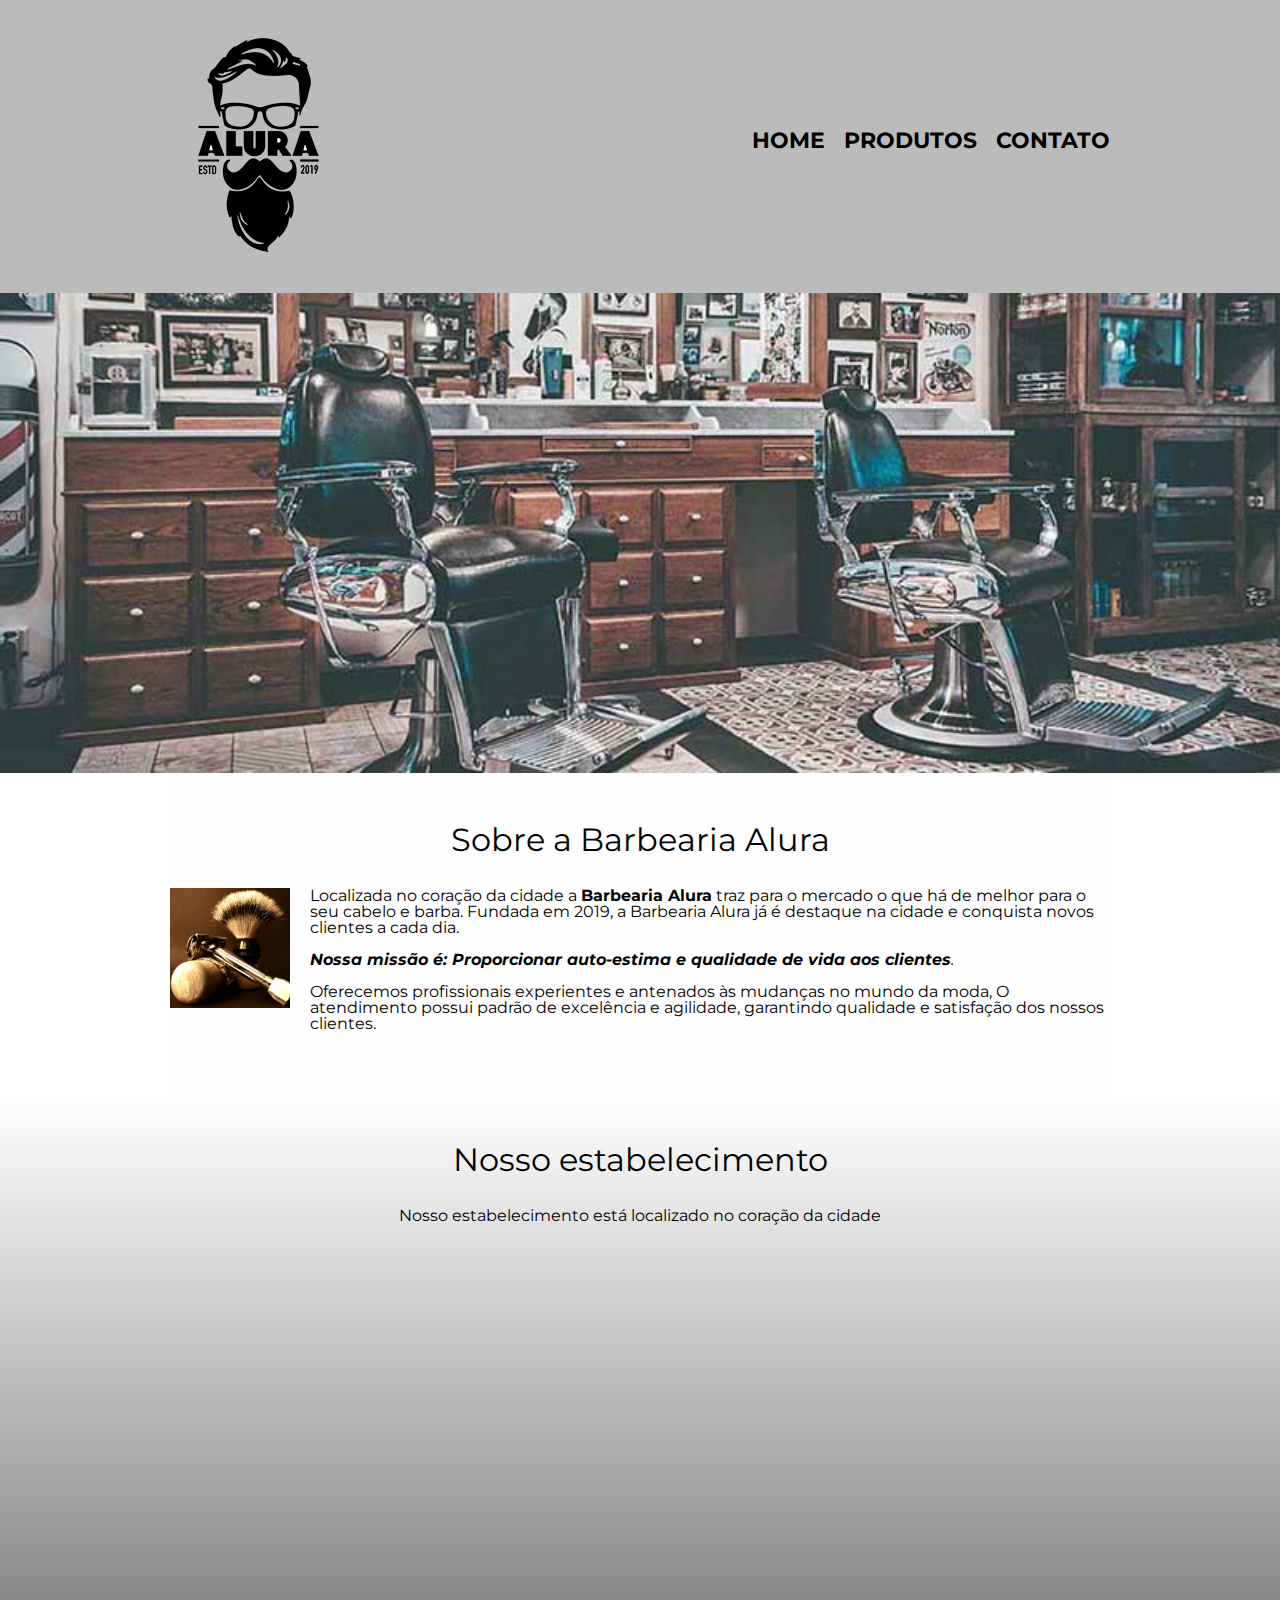
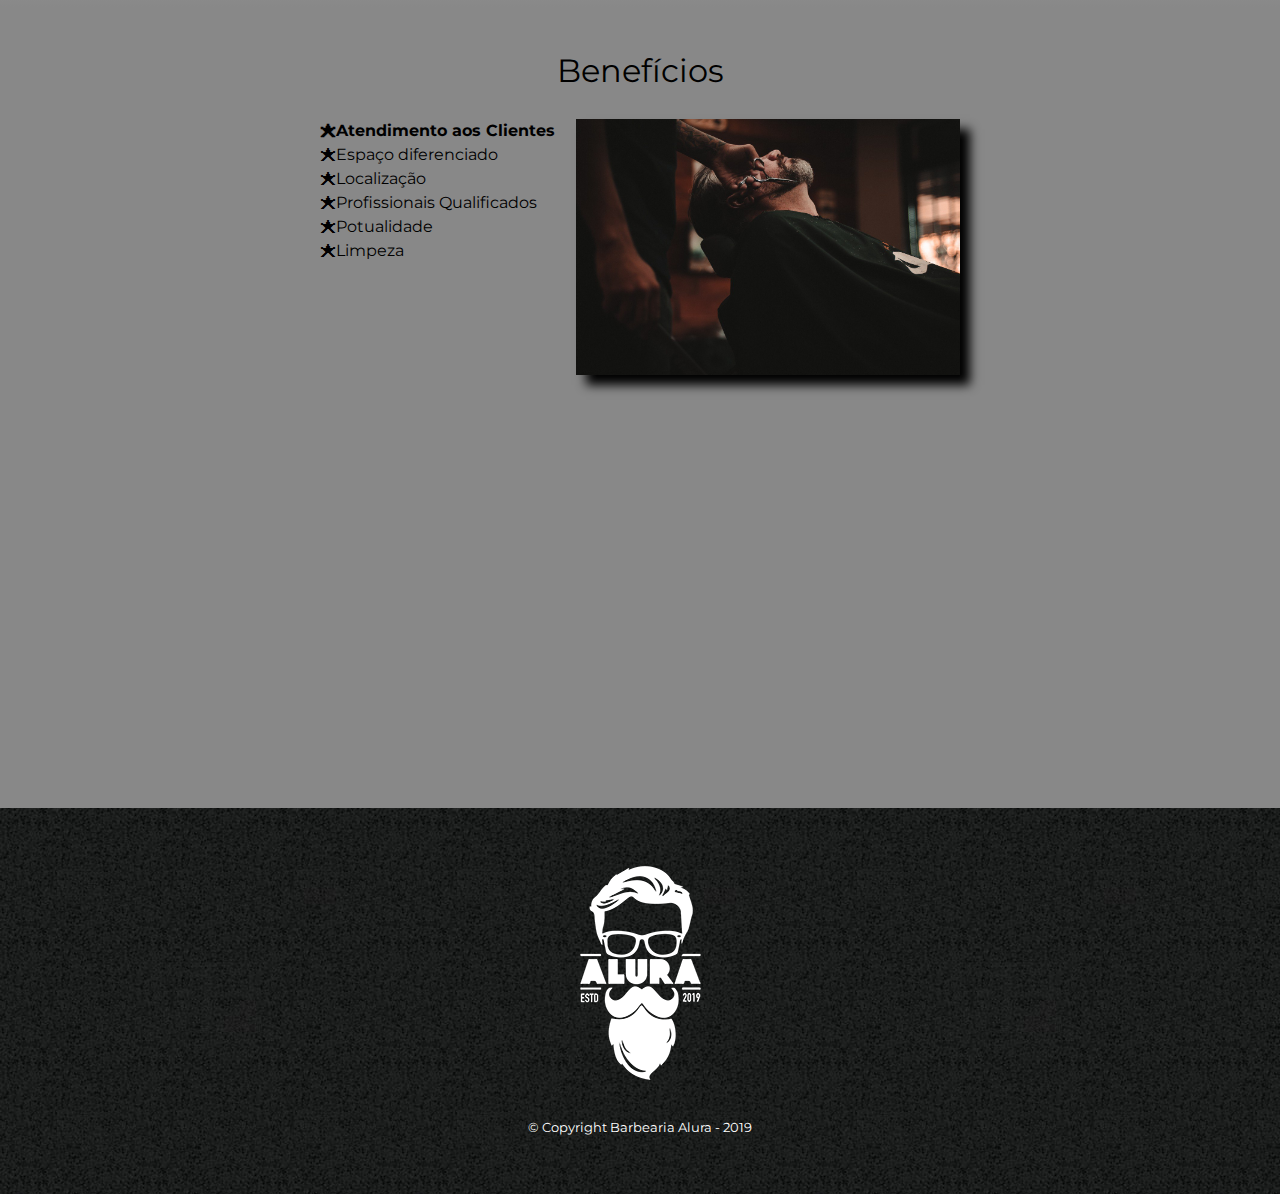
<file: index.html>
<!DOCTYPE html>

<html lang="pr-br">


  <head>
	   

	   <meta charset="utf-8">
	   <meta name="viewport" content="width-device-width">
	   <title>Barbearia Alura</title>
     
     <link rel="stylesheet" href="reset.css">
	   <link rel="stylesheet" href="style.css">
	   <link href="https://fonts.googleapis.com/css2?family=Montserrat&display=swap" rel="stylesheet">


</head>

<body>
	
   <header>
    	<div class="caixa">
	    	<h1> <img src="logo.png"></h1>
	        
	        <nav>
		    	<ul>
			    	 <li><a href="index.html">Home</a></li>
			    	 <li><a href="produtos.html">Produtos</a></li>
			    	 <li><a href="contato.html">Contato</a></li>
		        </ul>
            </nav>
        </div>
    </header>

   
	    <img class="banner" src="banner.jpg">

	    <main>
	     <section class="principal">
			   <h2 class="titulo-principal">Sobre a Barbearia Alura</h2>

			   <img class="utensilios" src="utensilios.jpg" alt="Utensilios de um barbeiro.">

				 <p>Localizada no coração da cidade a <strong>Barbearia Alura</strong> traz para o mercado o que há de melhor para o seu cabelo e barba. Fundada em 2019, a Barbearia Alura já é destaque na cidade e conquista novos clientes a cada dia.</p>

				 <p id="missao"><em><strong>Nossa missão é: Proporcionar auto-estima e qualidade de vida aos clientes</strong>.</em></p>

				 <p>Oferecemos profissionais experientes e antenados às mudanças no mundo da moda, O atendimento possui padrão de excelência e agilidade, garantindo qualidade e satisfação dos nossos clientes. </p> 
		    
		   </section>

       <section class="mapa">
       	   
       	   <h3 class="titulo-principal"> Nosso estabelecimento</h3>

       	   <p>Nosso estabelecimento está localizado no coração da cidade</p>

       	   <div class="mapa-conteudo">
       	   	<iframe src="https://www.google.com/maps/embed?pb=!1m18!1m12!1m3!1d3656.441602566845!2d-46.63705362657685!3d-23.588490415672634!2m3!1f0!2f0!3f0!3m2!1i1024!2i768!4f13.1!3m3!1m2!1s0x94ce5ba6816fe839%3A0xda8627521b8e4b90!2sAlura!5e0!3m2!1spt-BR!2sbr!4v1685058199351!5m2!1spt-BR!2sbr" width="100%" height="300" style="border:0;" allowfullscreen="" loading="lazy" referrerpolicy="no-referrer-when-downgrade"></iframe>
       	   </div>

       </section>


		    <section class="beneficios">
					<h3 class="titulo-principal">Benefícios</h3>

          <div class="conteudo-beneficios">
						<ul class="lista-beneficios">
							
							  <li class="itens">Atendimento aos Clientes</li>
						    <li class="itens">Espaço diferenciado</li>
						    <li class="itens">Localização</li>
						    <li class="itens">Profissionais Qualificados</li>
						    <li class="itens">Potualidade</li>
						    <li class="itens">Limpeza</li>
					  </ul><img src="beneficios.jpg" class="imagem-beneficios">
					</div>

				 

      <div class="video">
				   
				   <iframe width="560" height="315" src="https://www.youtube.com/embed/wcVVXUV0YUY" title="YouTube video player" frameborder="0" allow="accelerometer; autoplay; clipboard-write; encrypted-media; gyroscope; picture-in-picture; web-share" allowfullscreen></iframe>

		  </div>

		    </section>
		  </main>


    
<footer>
    <img src="logo-branco.png">
    <p class="copyright">&copy; Copyright Barbearia Alura - 2019</p>
</footer>




</body>
</html>
</file>
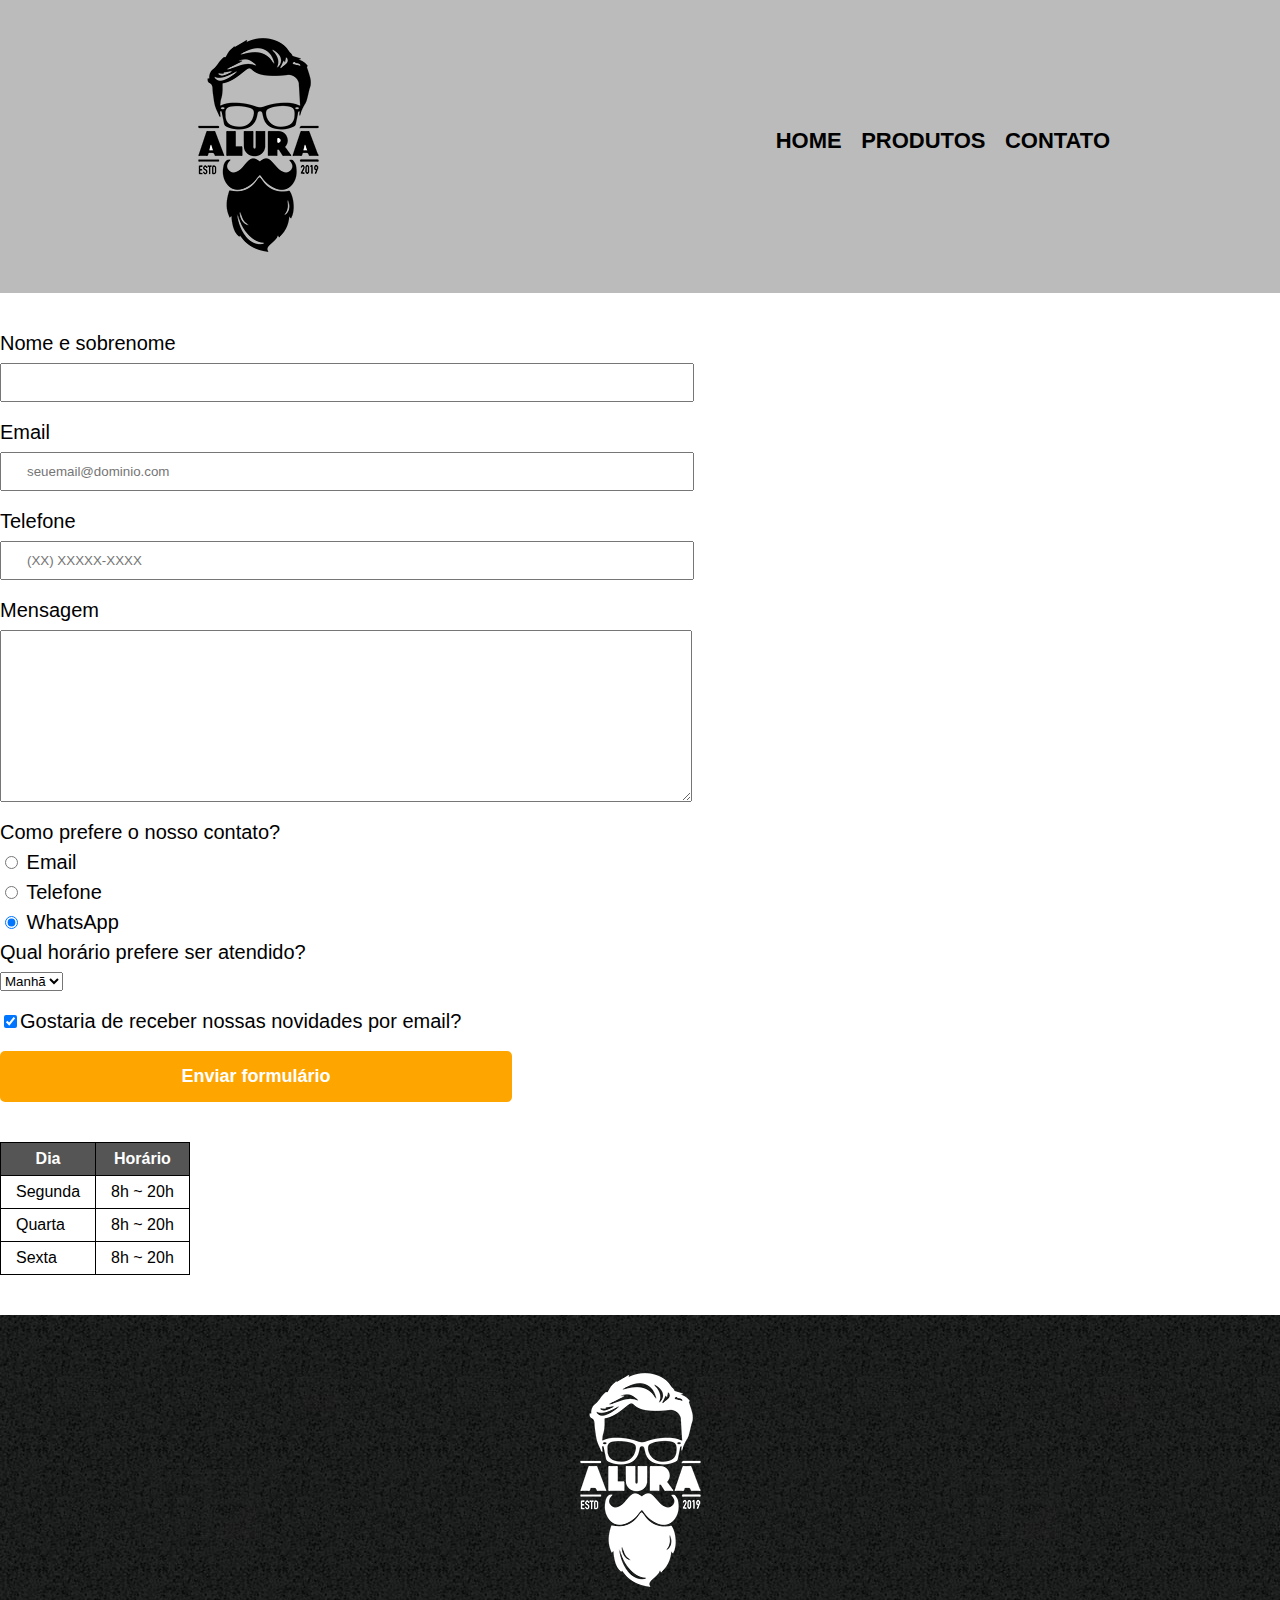
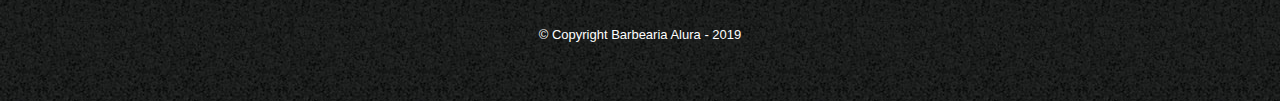
<file: contato.html>
<!DOCTYPE html>
<html>
	<head>
		<meta charset="UTF-8">
		<title>Contato - Barbearia Alura</title>

		<link rel="stylesheet" href="reset.css">
		<link rel="stylesheet" href="style.css">
	</head>
	<body>
		<header>
			<div class="caixa">
				<h1><img src="logo.png" alt="Logo da Barbearia Alura"></h1>

				<nav>
					<ul>
						<li><a href="index.html">Home</a></li>
						<li><a href="produtos.html">Produtos</a></li>
						<li><a href="contato.html">Contato</a></li>
					</ul>
				</nav>
			</div>
		</header>

		<main>
			<form>
				<label for="nomesobrenome">Nome e sobrenome</label>
				<input type="text" id="nomesobrenome" class="input-padrao" required>

				<label for="email">Email</label>
				<input type="email" id="email" class="input-padrao" required placeholder="seuemail@dominio.com">

				<label for="telefone">Telefone</label>
				<input type="tel" id="telefone" class="input-padrao" required placeholder="(XX) XXXXX-XXXX">

				<label for="mensagem">Mensagem</label>
				<textarea cols="70" rows="10" id="mensagem" class="input-padrao" required></textarea required>

				<fieldset>
					<legend>Como prefere o nosso contato?</legend>
					<label for="radio-email"><input type="radio" name="contato" value="email" id="radio-email"> Email</label>
					
					<label for="radio-telefone"><input type="radio" name="contato" value="telefone" id="radio-telefone"> Telefone</label>
					
					<label for="radio-whatsapp"><input type="radio" name="contato" value="whatsapp" id="radio-whatsapp" checked> WhatsApp</label>
				</fieldset>

				<fieldset>
					<legend>Qual horário prefere ser atendido?</legend>
					<select>
						<option>Manhã</option>
						<option>Tarde</option>
						<option>Noite</option>
					</select>
				</fieldset>

				<label class="checkbox"><input type="checkbox" checked>Gostaria de receber nossas novidades por email?</label>

				<input type="submit" value="Enviar formulário" class="enviar">
			</form>

			<table>
				<thead>
					<tr>
						<th>Dia</th>
						<th>Horário</th>
					</tr>
				</thead>
				<tbody>
					<tr>
						<td>Segunda</td>
						<td>8h ~ 20h</td>
					</tr>
					<tr>
						<td>Quarta</td>
						<td>8h ~ 20h</td>
					</tr>
					<tr>
						<td>Sexta</td>
						<td>8h ~ 20h</td>
					</tr>
				</tbody>
			</table>
		</main>

		<footer>
			<img src="logo-branco.png" alt="Logo da Barbearia Alura">
			<p class="copyright">&copy; Copyright Barbearia Alura - 2019</p>
		</footer>
	</body>
</html>
</file>
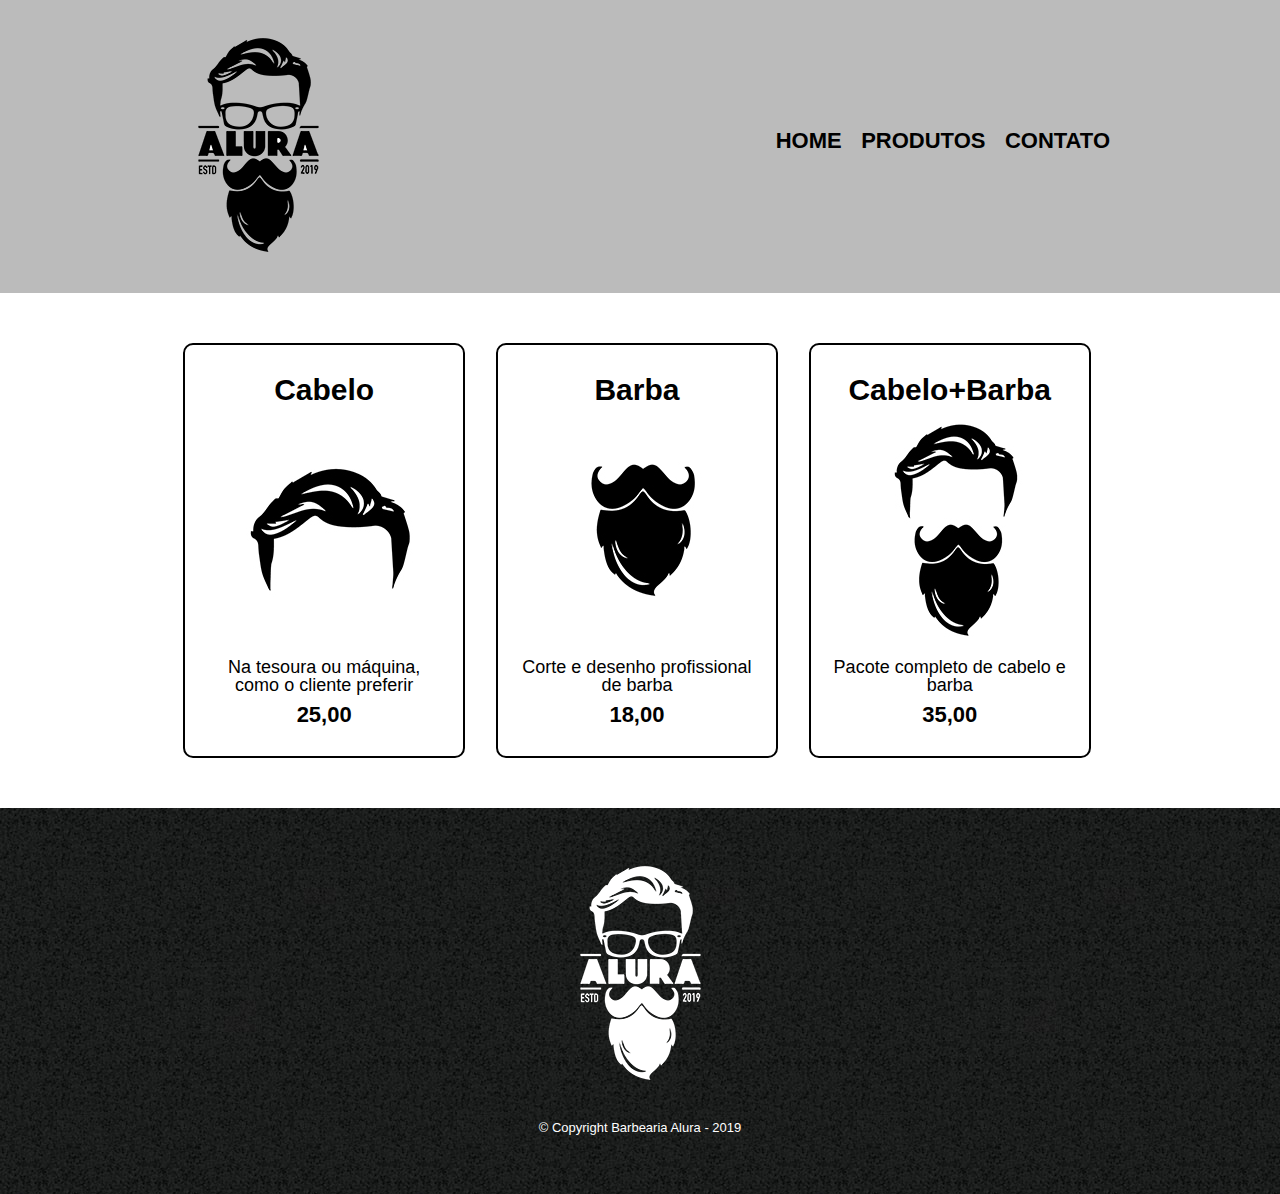
<file: produtos.html>
<!DOCTYPE html>
<html>
<head>
	<meta charset="utf-8">
	<title>Produtos - Barbearia Alura</title>

	<link rel="stylesheet" href="reset.css">
	<link rel="stylesheet" href="style.css">


</head>
<body>
    <header>
    	<div class="caixa">
	    	<h1> <img src="logo.png"></h1>
	        
	        <nav>
		    	<ul>
			    	 <li><a href="index.html">Home</a></li>
			    	 <li><a href="produtos.html">Produtos</a></li>
			    	 <li><a href="contato.html">Contato</a></li>
		        </ul>
            </nav>
        </div>
    </header>

   
    <main>
    	<ul class="produtos">
    	    <li>
    	    	<h2>Cabelo</h2>
    	    	<img src="cabelo.jpg">
    	    	<p class="produto-descricao">Na tesoura ou máquina, como o cliente preferir</p>
    	    	<p class="produto-preco">25,00</p>
    	    </li>
	    	<li>
	    		<h2>Barba</h2>
	    		<img src="barba.jpg">
    	    	<p class="produto-descricao">Corte e desenho profissional de barba</p>
    	    	<p class="produto-preco">18,00</p>
	    	</li>
	    	<li>
	    		<h2>Cabelo+Barba</h2>
	    		<img src="cabelo+barba.jpg">
    	    	<p class="produto-descricao">Pacote completo de cabelo e barba</p>
    	    	<p class="produto-preco">35,00</p>
	    	</li>
  		</ul>
    </main>
<footer>
    <img src="logo-branco.png">
    <p class="copyright">&copy; Copyright Barbearia Alura - 2019</p>
</footer>
  
  </body>
</html>
</file>
<file: style.css>
body{
	font-family: 'Montserrat', sans-serif;

}

header {
	background: #BBBBBB;
	padding: 20px 0;
}

.caixa {
	position: relative;
	width: 940px;
	margin: 0 auto;
}

nav {
	position: absolute;
	top: 110px;
	right: 0;
}

nav li {
	display: inline;
	margin: 0 0 0 15px;
}

nav a {
	text-transform: uppercase;
	color: #000000;
	font-weight: bold;
	font-size: 22px;
	text-decoration: none;
}

nav a:hover {
	color: #C78C19;
	text-decoration: underline;
}

.produtos {
	width: 940px;
	margin: 0 auto;
	padding: 50px 0;
}

.produtos li {
	display: inline-block;
	text-align: center;
	width: 30%;
	vertical-align: top;
	margin: 0 1.4%;
	padding: 30px 20px;
	box-sizing: border-box;
	border: 2px solid #000000;
	border-radius: 10px;
}

.produtos li:hover {
	border-color: #C78C19;
	font-size: 40px;
}

.produtos li:active {
	border-color: #088C19;	
}

.produtos li:hover h2 {
	font-size: 34px;
}

.produtos h2 {
	font-size: 30px;
	font-weight: bold;
}

.produto-descricao {
	font-size: 18px;
}

.produto-preco {
	font-size: 22px;
	font-weight: bold;
	margin-top: 10px;
}

footer{
    text-align: center; 
    background: url("bg.jpg");
    padding: 40px 0;
}

.copyright{ 
    color: #FFFFFF;
    font-size: 13px;
    margin: 20px 0;
}


main {
	
}

form {
	margin: 40px 0;
}

form label, form legend {
	display:block;
	font-size: 20px;
	margin: 0 0 10px;
}

.input-padrao {
	display: block;
	margin: 0 0 20px;
	padding: 10px 25px;
	width: 50%;
}

.checkbox {
	margin: 20px 0;
}

.enviar {
	width:40%;
	padding: 15px 0;
	background: orange;
	color: white;
	font-weight: bold;
	font-size: 18px;
	border: none;
	border-radius: 5px;
	transition: 1s all;
	cursor: pointer;
}

.enviar:hover {
	background: darkorange;
	transform: scale(1.2);
}

table {
	margin: 20px 0 40px;
}

thead {
	background: #555555;
	color: white;
	font-weight: bold;
}

td, th {
	border: 1px solid #000000;
	padding: 8px 15px;
}

/* css da página inicial */
.banner{
	width: 100%;
}

.titulo-principal{
	text-align: center;
	font-size: 2em;
	margin: 0 0 1em;
	clear: left;

}

.principal{
	padding: 3em 0;
	background: #FEFEFE;
	width: 940px;
	margin: 0 auto;
}

.principal p{
	margin: 0 0 1em;

}

.principal strong{
	font-weight: bold;
}

.principal em{
	font-style: italic;
}

.utensilios{
    width: 120px;
    float: left;
    margin: 0 20px 20px 0;
}

.mapa{
	padding: 3em 0;
	background: linear-gradient(#FFFFFF, #888888);
}

.mapa-conteudo{
	width: 940px;
	margin: 0 auto;
}

.mapa p{
	margin: 0 0 2em;
	text-align: center;

}

.beneficios{
	padding: 3em 0;
	background: #888888;
}

.conteudo-beneficios{
	width: 640px;
	margin: 0 auto;
}

.lista-beneficios{
	width: 40%;
	display: inline-block;
	vertical-align: top;
}

.itens{
	line-height: 1.5;
}

.itens:first-child{
	font-weight: bold;
}

.itens:before{
	content: "🟊";
}


.imagem-beneficios{
	width: 60%;
	opacity: 1;
	transition: 400ms;
	box-shadow: 10px 10px 10px 0 #000000;
}

.imagem-beneficios:hover{
	opacity: 0.3;
}



.video{
	width: 560px;
	margin: 2em auto;

}
</file>
